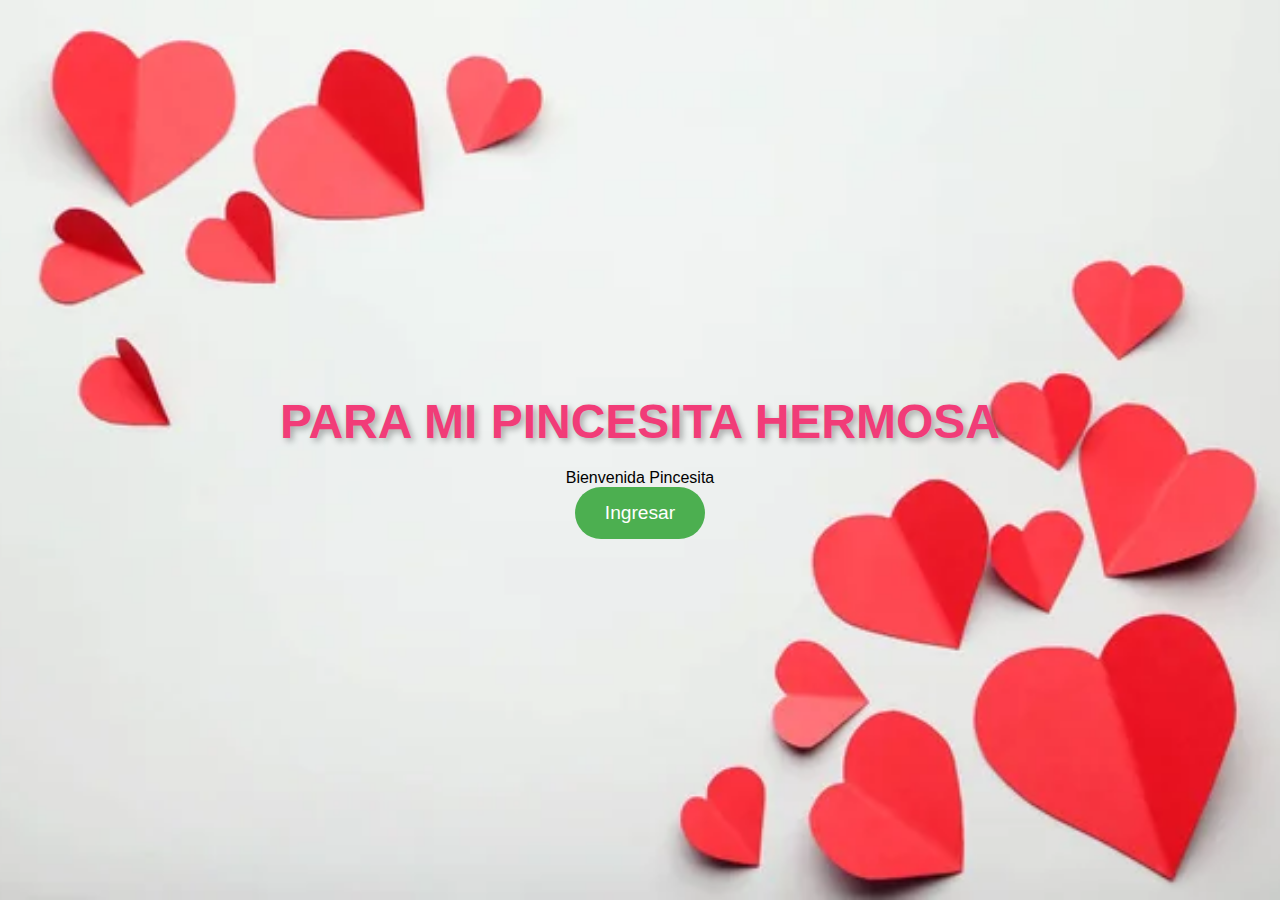
<file: index.html>
<!DOCTYPE html>
<html lang="es">
  <head>
    <meta charset="UTF-8" />
    <meta name="viewport" content="width=device-width, initial-scale=1.0" />
    <title>Bienvenida Pincesita</title>
    <link rel="stylesheet" href="styles.css" />
  </head>
  <body>
    <div class="contenedor">
      <h1>PARA MI PINCESITA HERMOSA</h1>
      <div>Bienvenida Pincesita</div>
      <button onclick="location.href='carpeta/pagina2.html'">Ingresar</button>
    </div>
  </body>
</html>
</file>
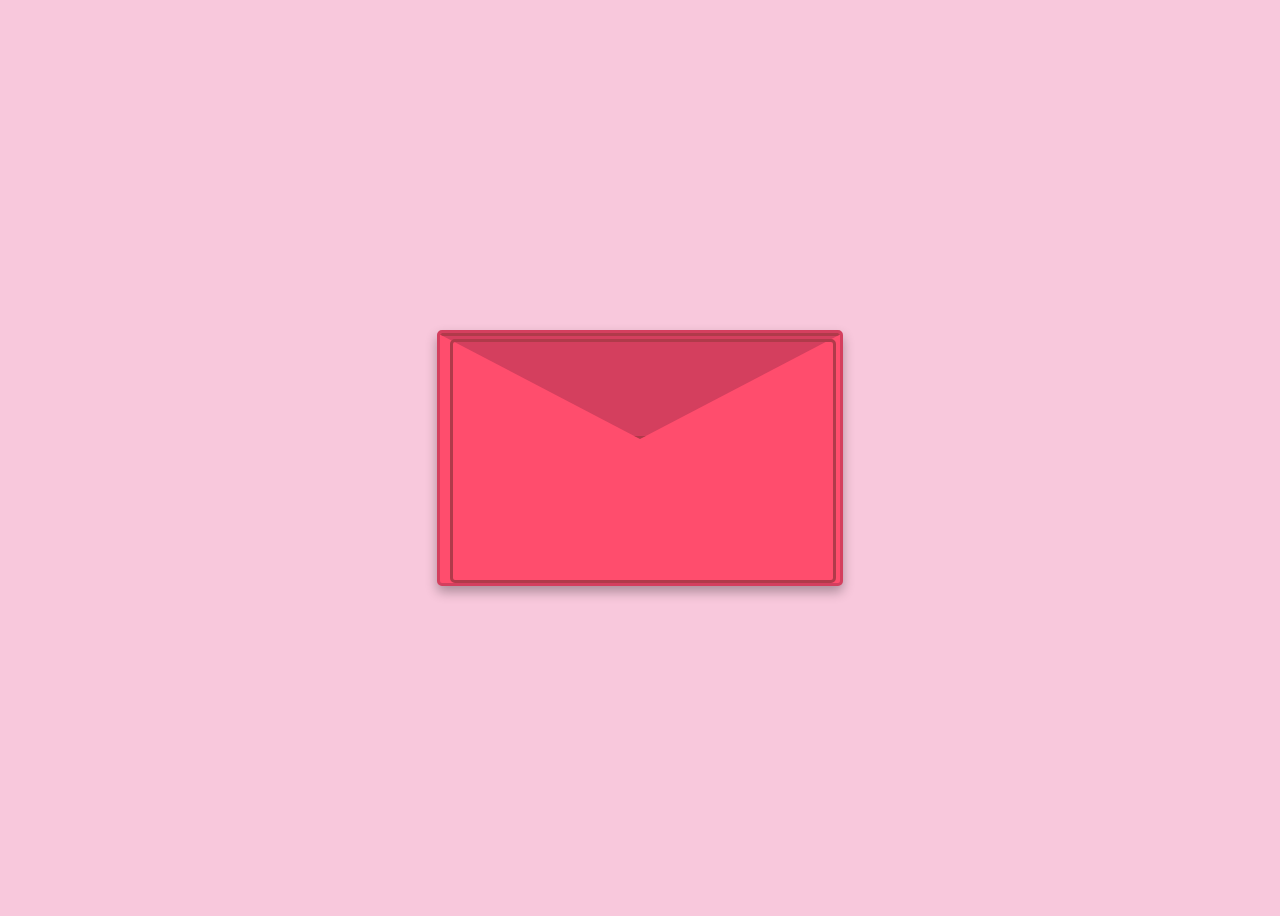
<file: flores/index.html>
<!DOCTYPE html>
<html lang="es">
  <head>
    <meta charset="UTF-8" />
    <meta name="viewport" content="width=device-width, initial-scale=1.0" />
    <title>Para la personalespecial</title>
    <link rel="stylesheet" href="styles.css" />
  </head>
  <body>
    <div class="envelope" onclick="showMessage()">
      <div class="flap"></div>
    </div>
    <div class="message" id="message">
      <p><strong>💖 Dariana 💖</strong></p>
      <p>
        Hoy es un día muy especial para ti, y quiero ser parte de él. Me alegra
        mucho poder celebrar contigo otro año de vida, lleno de aventuras, risas
        y momentos inolvidables.
      </p>
      <p>
        Eres una persona muy especial en mi vida, y me siento afortunado de
        tenerte como amiga. Tu sonrisa, tu sentido del humor y tu corazón
        generoso me hacen sentir bien cada vez que estamos juntos.
      </p>
      <p>
        Me encanta recordar los momentos que hemos compartido, desde nuestras
        conversaciones profundas hasta nuestras risas absurdas. Eres alguien con
        quien puedo ser yo mismo, sin temor a ser juzgado.
      </p>
      <p>
        Eres una persona increíblemente fuerte y resiliente, y siempre estoy
        impresionado por tu capacidad para superar obstáculos y alcanzar tus
        objetivos.
      </p>
      <p>
        En este día tan importante, quiero desearte todo lo mejor. Que tengas un
        año lleno de felicidad, salud y realización de tus sueños. Que cada día
        sea una oportunidad para descubrir nuevas cosas y disfrutar de la vida
        al máximo.
      </p>
      <p>
        Estoy aquí para ti, para celebrar contigo y para apoyarte en todo lo que
        necesites. Eres una persona increíble, y me siento afortunado de ser
        parte de tu vida.
      </p>
      <p>
        Quiero que sepas que valoro mucho nuestra amistad y que estoy aquí para
        ti, siempre. Espero que tengamos muchos más años de aventuras, risas y
        momentos inolvidables juntos.
      </p>
      <p>
        Feliz cumpleaños,Ojitos lindos, que tengas un día tan especial como tú.
      </p>
      <p>Con cariño y aprecio,</p>
      <p></p>
      <p>
        <strong><button onclick="restartPage()">TITI❤️</button></strong>
      </p>
    </div>
    <script src="script.js"></script>
  </body>
</html>
</file>
<file: styles.css>
body,
html {
  margin: 0;
  padding: 0;
  height: 100%;
  background-image: url("imagen-flor/imagen-flor/florrrr.jpg");
  background-size: cover;
  background-position: center;
  justify-content: center;
  align-items: center;
  font-family: Arial, sans-serif;
}
.contenedor {
  display: flex;
  justify-content: center;
  align-items: center;
  height: 100%;
}
.planta {
  display: flex;
  flex-direction: column;
  align-items: center;
  position: relative;
  justify-content: flex-end;
}
.flor {
  position: relative;
  width: 100px;
  height: 100px;
  z-index: 2;
}
.centro {
  width: 30px;
  height: 30px;
  background-color: yellow;
  border-radius: 50%;
  position: absolute;
  top: 35px;
  left: 35px;
  z-index: 1;
}
.petalo {
  width: 40px;
  height: 60px;
  background-color: #f06292;
  border-radius: 50%;
  position: absolute;
  top: 0;
  left: 30px;
  transform-origin: 20px 50px;
}
#petalo1 {
  transform: rotate(0deg) translateY(-30px);
}
#petalo2 {
  transform: rotate(60deg) translateY(-30px);
}
#petalo3 {
  transform: rotate(120deg) translateY(-30px);
}
#petalo4 {
  transform: rotate(180deg) translateY(-30px);
}
#petalo5 {
  transform: rotate(240deg) translateY(-30px);
}
#petalo6 {
  transform: rotate(300deg) translateY(-30px);
}
.tallo {
  width: 10px;
  height: 150px;
  background-color: #4caf50;
  position: relative;
  top: -10px;
}
.hoja {
  width: 40px;
  height: 20px;
  background-color: #4caf50;
  border-radius: 50% 50% 0 0;
  position: absolute;
}

#hoja1 {
  transform: rotate(-35deg);
  top: 50px;
  left: -2px;
}

#hoja2 {
  transform: rotate(35deg);
  top: 74px;
  right: -2px;
}
body,
html {
  height: 100%;
  font-family: "Arial", sans-serif;
  background-color: #f0f8ff;
  justify-content: center;
  align-items: center;
  text-align: center;
}
.contenedor {
  display: flex;
  flex-direction: column;
  align-items: center;
  justify-content: center;
  text-align: center;
}
h1 {
  font-size: 3em;
  color: #f13c78;
  text-shadow: 3px 3px 6px rgba(0, 0, 0, 0.3);
  margin-bottom: 20px;
  font-weight: bold;
}
.bienvenida {
  font-size: 1.5em;
  color: #d81515;
  margin-bottom: 30px;
  font-style: italic;
}
button {
  font-size: 1.2em;
  background-color: #4caf50;
  color: white;
  border: none;
  padding: 15px 30px;
  border-radius: 30px;
  cursor: pointer;
  transition: background-color 0.3s ease, transform 0.2s ease;
}
button:hover {
  background-color: #45a049;
  transform: scale(1.1);
}
button:focus {
  outline: none;
}

button:active {
  background-color: #388e3c;
  transform: scale(0.98);
}
</file>
<file: flores/styles.css>
body {
  display: flex;
  justify-content: center;
  align-items: center;
  height: 100vh;
  background-color: #f8c8dc;
  font-family: Arial, sans-serif;
  overflow: hidden;
}
.envelope {
  position: relative;
  width: 400px;
  height: 250px;
  background-color: #ff4d6d;
  border-radius: 5px;
  display: flex;
  justify-content: center;
  align-items: center;
  cursor: pointer;
  box-shadow: 0 6px 12px rgba(0, 0, 0, 0.3);
  transition: opacity 1.5s ease-in-out;
  overflow: hidden;
  border: 3px solid #d43f5e;
  position: relative;
}
.envelope::after {
  content: "";
  position: absolute;
  width: 95%;
  height: 95%;
  border: 3px solid #b03a4a;
  top: 2.5%;
  left: 2.5%;
  border-radius: 5px;
}
.flap {
  position: absolute;
  top: 0;
  width: 100%;
  height: 100px;
  background-color: #d43f5e;
  border-radius: 5px 5px 0 0;
  clip-path: polygon(0 0, 50% 100%, 100% 0);
  transition: transform 0.7s;
  border: 3px solid #b03a4a;
  transform-origin: top;
}
.message {
  position: absolute;
  top: 50%;
  left: 50%;
  transform: translate(-50%, -50%) scale(0);
  background-color: white;
  color: #ff4d6d;
  padding: 40px;
  border-radius: 5px;
  box-shadow: 0 0 15px rgba(0, 0, 0, 0.3);
  text-align: center;
  transition: transform 3s ease-in-out, opacity 2s ease-in-out;
  width: 60vw;
  height: 80vh;
  font-size: 1em;
  opacity: 0;
  display: flex;
  flex-direction: column;
  justify-content: center;
  align-items: center;
}
.message p {
  margin: 10px 0;
  text-align: center;
}
.envelope.open .flap {
  transform: rotateX(180deg);
}
.envelope.open {
  opacity: 0;
}
.envelope.open + .message {
  transform: translate(-50%, -50%) scale(1);
  opacity: 1;
  background-color: white;
}
.popup {
  display: none;
  position: fixed;
  top: 50%;
  left: 50%;
  transform: translate(-50%, -50%);
  background: white;
  padding: 20px;
  border-radius: 10px;
  box-shadow: 0 0 15px rgba(0, 0, 0, 0.3);
  text-align: center;
  z-index: 10;
}
.popup button {
  margin-top: 10px;
  padding: 5px 10px;
  border: none;
  background: #ff4d6d;
  color: white;
  border-radius: 5px;
  cursor: pointer;
}
</file>
